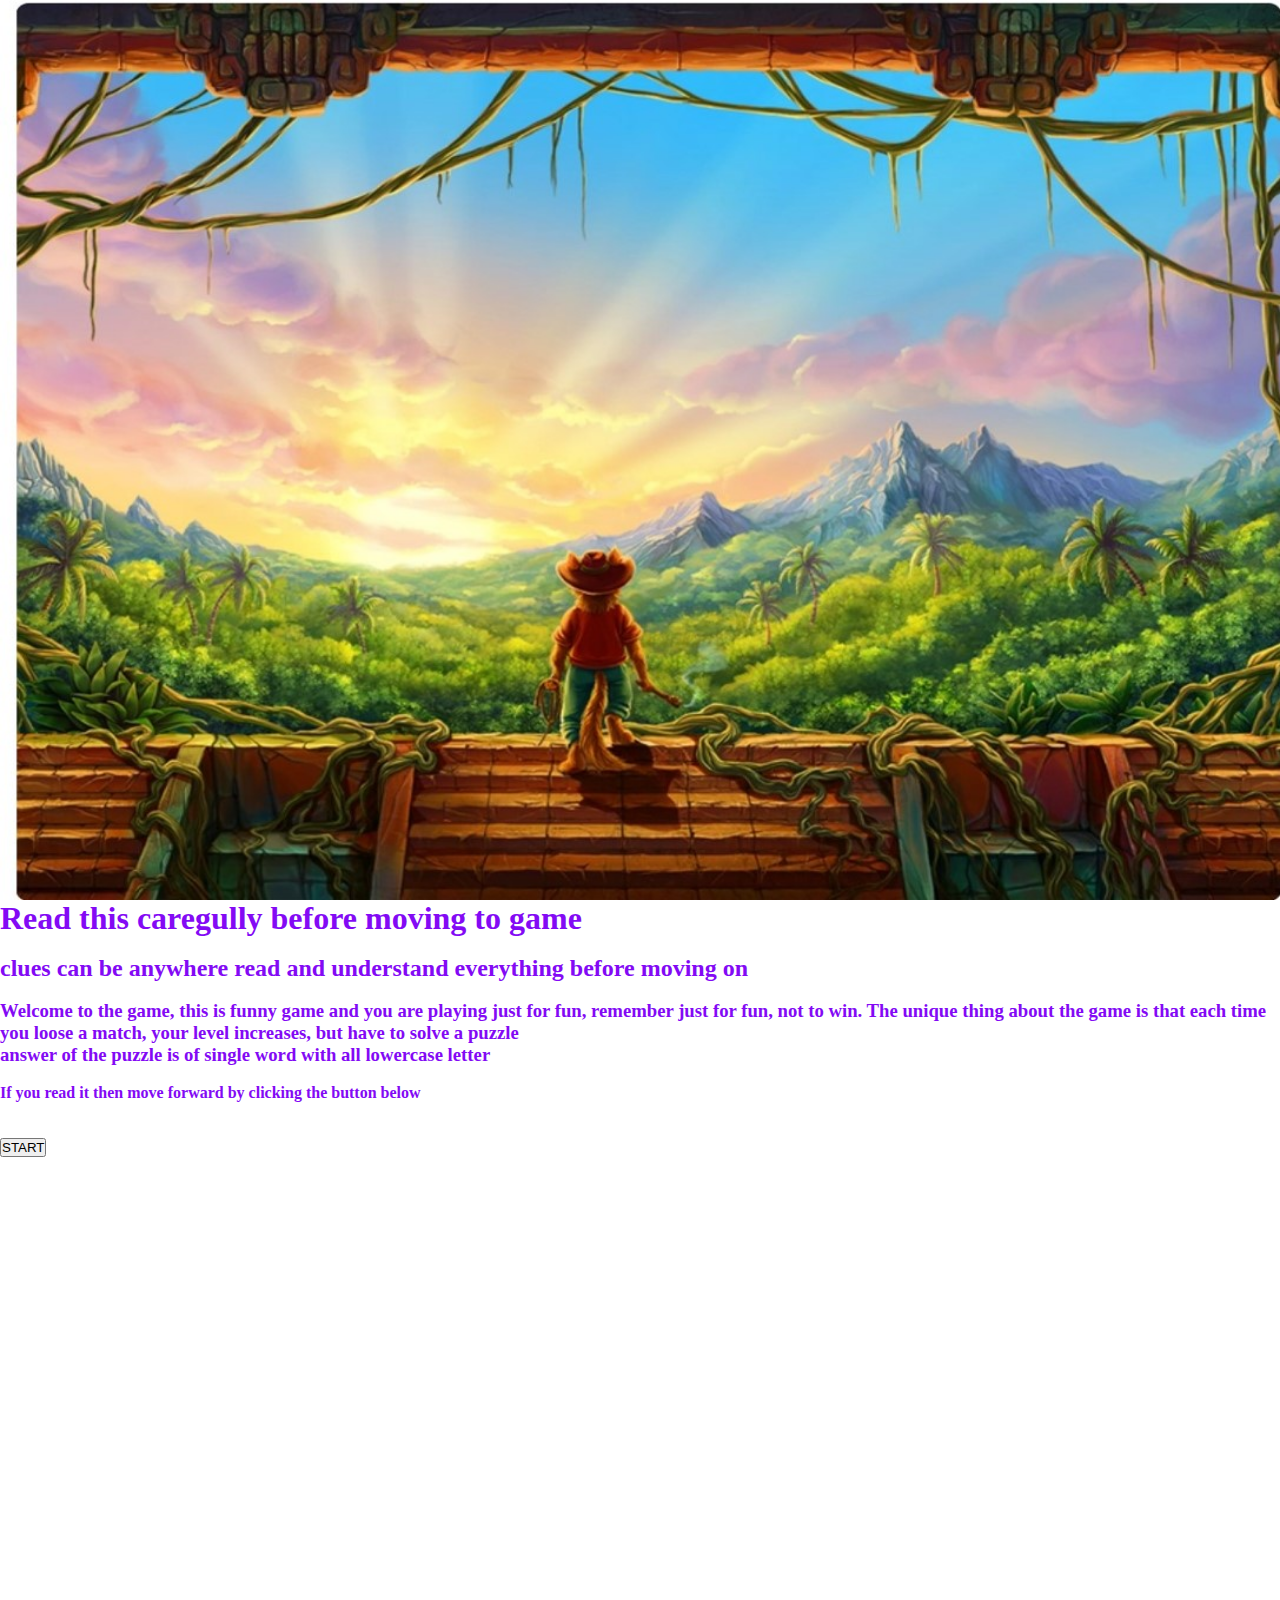
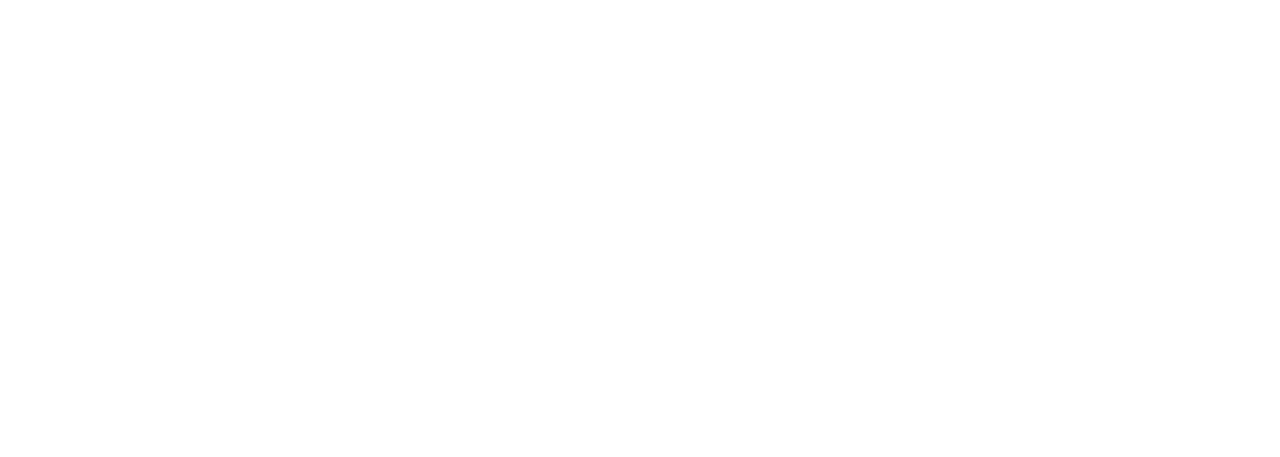
<file: index.html>
<!DOCTYPE html>
<html lang="en">
<head>
    <meta charset="UTF-8">
    <meta http-equiv="X-UA-Compatible" content="IE=edge">
    <meta name="viewport" content="width=device-width, initial-scale=1.0">
    <title>HOME PAGE</title>
    <link rel="stylesheet" href="style.css">
</head>
<body>
    <div id="backgrnd"></div>
    <div id = "text_ground">
        <p class = "uuio">
            <h1>
                Read this caregully before moving to game
            </h1>
            <br>
            <h2>
                clues can be anywhere read and understand everything before moving on
            </h2>
            <br>
            <h3>
                Welcome to the game, this is funny game and you are playing just for fun, remember just for fun, not to win. The unique thing about the game is that each time you loose a match, your level increases, but have to solve a puzzle
                <br>
                answer of the puzzle is of single word with all lowercase letter
            </h3>
            <br>
            <h4>
                If you read it then move forward by clicking the button below
                <br>
                <br>
                <br>
                <button id="bgnBtn" onclick="promptMe()">START</button>
            </h4>
        </p>
    </div>
    <script>
        function promptMe()
        {
            alert('The game is going to start')
            window.location.replace('game.html');
        }
    </script>
    <div id="back2">

    </div>
</body>
</html>
</file>
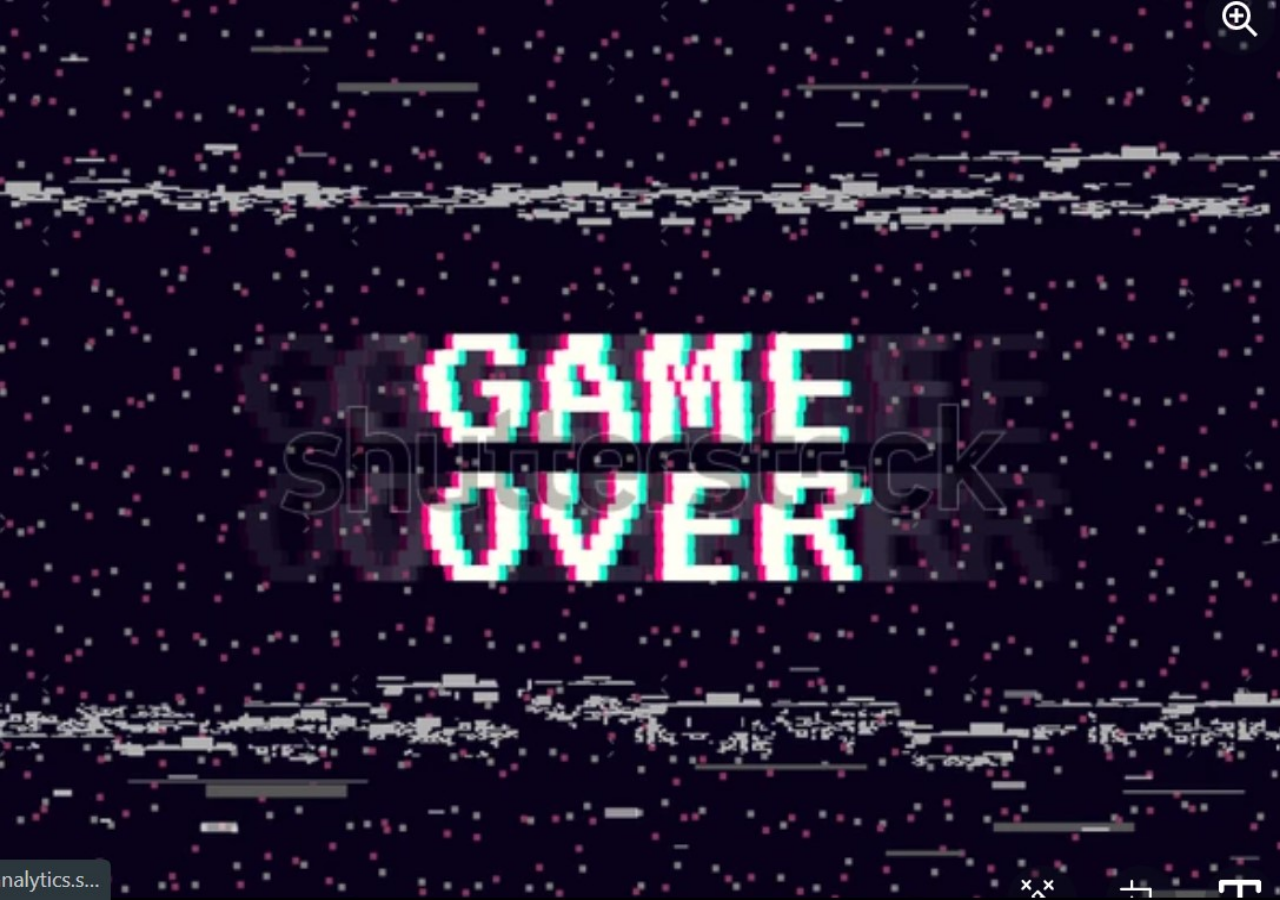
<file: gameOver.html>
<!DOCTYPE html>
<html lang="en">
<head>
    <meta charset="UTF-8">
    <meta http-equiv="X-UA-Compatible" content="IE=edge">
    <meta name="viewport" content="width=device-width, initial-scale=1.0">
    <title>Document</title>
    <link rel="stylesheet" href="gameOver.css">
</head>
<body>
    <div class="gameOver"></div>
</body>
</html>
</file>
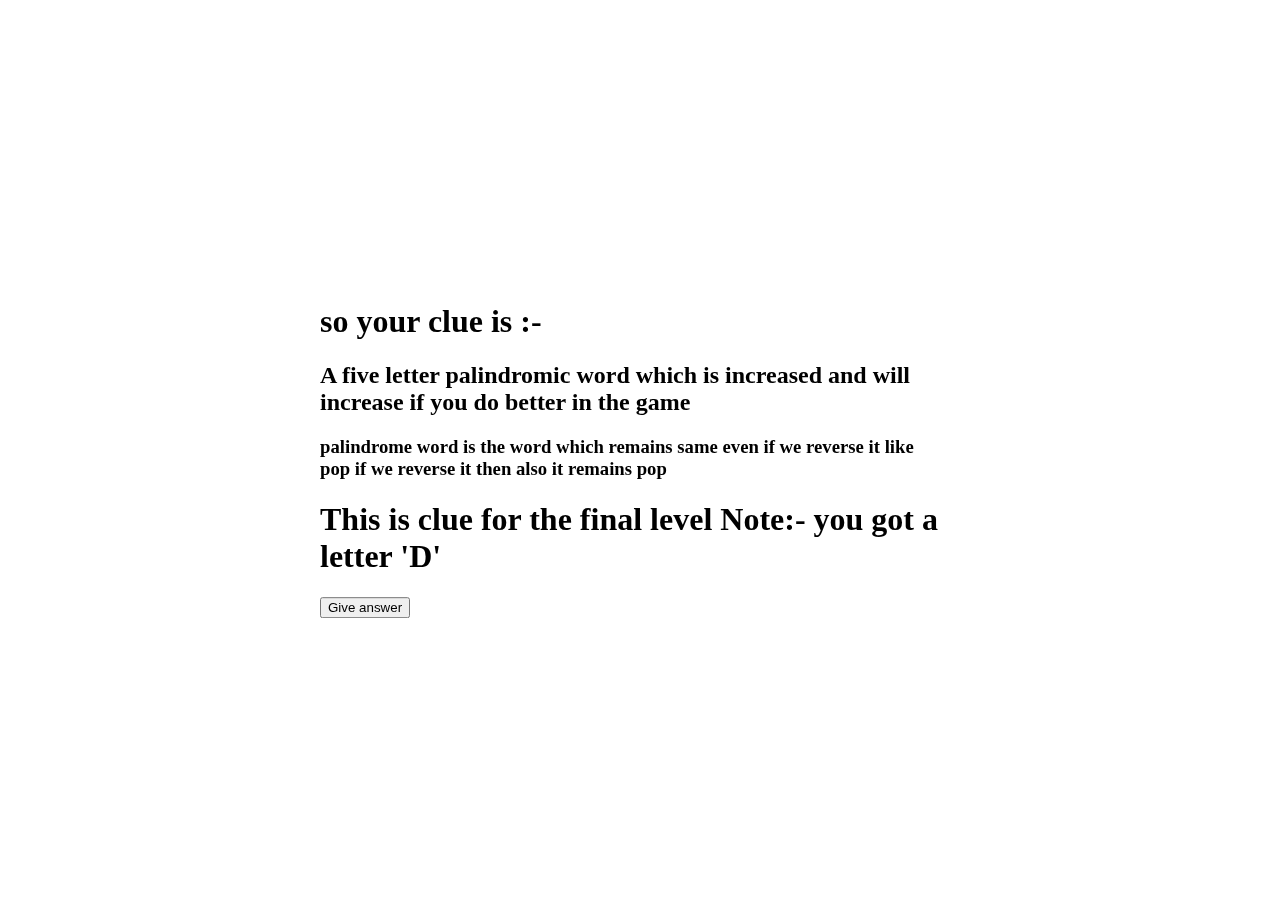
<file: puzzle.html>
<!DOCTYPE html>
<html lang="en">
<head>
    <meta charset="UTF-8">
    <meta http-equiv="X-UA-Compatible" content="IE=edge">
    <meta name="viewport" content="width=\, initial-scale=1.0">
    <title>Document</title>
    <link rel="stylesheet" href="style_puzzle.css">
    <!-- <script src="puzzle.js"></script> -->
</head>
<body>
    <div class ='clue'>
        <h1>
            so your clue is :-
        </h1>
        <h2>
            A five letter palindromic word which is increased and will increase if you do better in the game
            <br>
            <h3>
                palindrome word is the word which remains same even if we reverse it like
                <br>
                pop if we reverse it then also it remains pop
            </h3>
        </h2>
        <h1>
            This is clue for the final level
            Note:- you got a letter 'D'
        </h1>
        <button id="bgnBtn" onclick="promptMe()">Give answer</button>
    </div>
    <script>
        function promptMe()
        {
            correct_answer = 'level'
            flag = false
            for(i=0;i<5;++i){
                let answer = prompt("read the clue and give your answer","give your answer")
                if(answer == correct_answer)
                {
                    alert('You have given correct answer, click ok to move on')
                    window.location.replace("level2.html");
                    flag = true
                    break;
                }
                else
                {
                    attempts_left = 5 - i - 1;
                    alert('Read the clue properly you have only '+attempts_left+ ' attempts left')
                }
            }
            if(!flag) window.location.replace('gameOver.html');
        }
    </script>
</body>
</html>
</file>
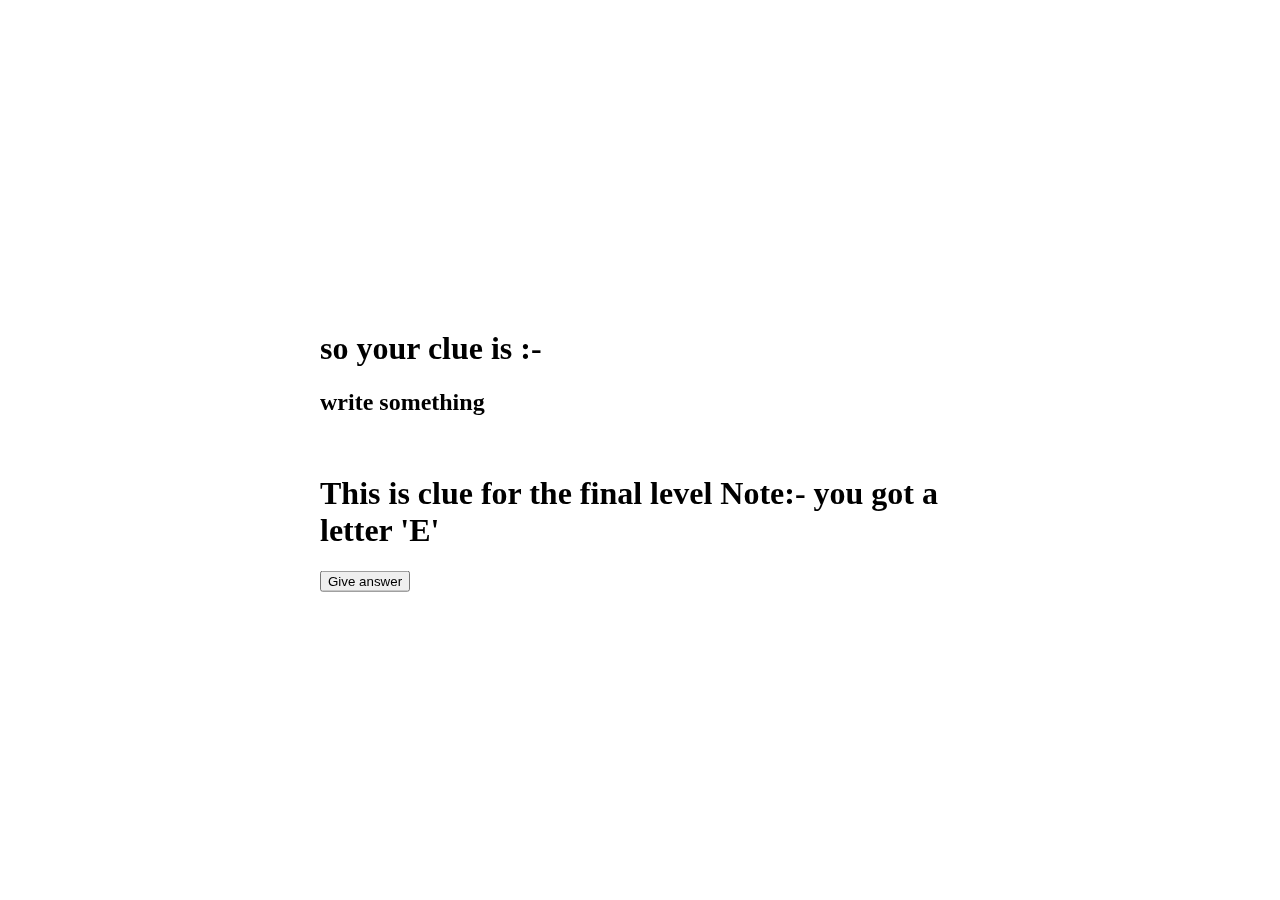
<file: puzzle2.html>
<!DOCTYPE html>
<html lang="en">
<head>
    <meta charset="UTF-8">
    <meta http-equiv="X-UA-Compatible" content="IE=edge">
    <meta name="viewport" content="width=\, initial-scale=1.0">
    <title>Puzzle2</title>
    <link rel="stylesheet" href="style_puzzle.css">
    <script src="puzzle2.js"></script>
</head>
<body>
    <div class='clue'>
        <h1>
            so your clue is :-
        </h1>
        <h2>
            write something
            <br>
        </h2>
        <br>
        <h1>
            This is clue for the final level
            Note:- you got a letter 'E'
        </h1>
        <button id="bgnBtn" onclick="promptMe()">Give answer</button>
    </div>
    <script>
        function promptMe()
        {
            correct_answer = 'something'
            flag = false
            for(i=0;i<5;++i){
                let answer = prompt("read the clue and give your answer","give your answer")
                if(answer == correct_answer)
                {
                    alert('You have given correct answer, click ok to move on')
                    window.location.replace("level3.html");
                    flag = true
                    break;
                }
                else
                {
                    attempts_left = 5 - i - 1;
                    alert('Read the clue properly you have only '+attempts_left+ ' attempts left')
                }
            }
            if(!flag) window.location.replace('gameOver.html');
        }
    </script>
</body>
</html>
</file>
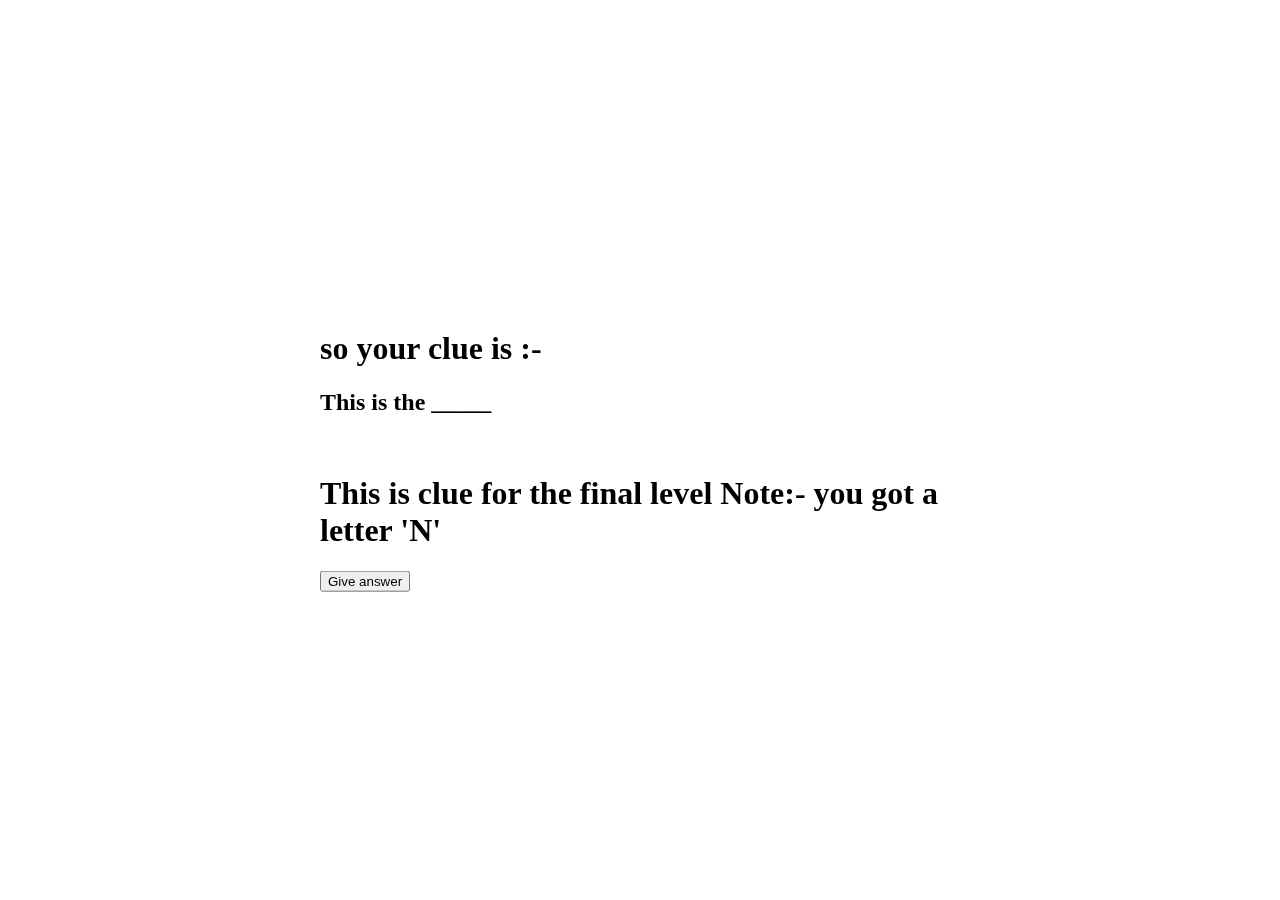
<file: puzzle4.html>
<!DOCTYPE html>
<html lang="en">
<head>
    <meta charset="UTF-8">
    <meta http-equiv="X-UA-Compatible" content="IE=edge">
    <meta name="viewport" content="width=\, initial-scale=1.0">
    <title>Puzzle2</title>
    <link rel="stylesheet" href="style_puzzle.css">
    <script src="puzzle2.js"></script>
</head>
<body>
    <div class='clue'>
        <h1>
            so your clue is :-
        </h1>
        <h2>
            This is the _____
            <br>
        </h2>
        <br>
        <h1>
            This is clue for the final level
            Note:- you got a letter 'N'
        </h1>
        <button id="bgnBtn" onclick="promptMe()">Give answer</button>
    </div>
    <script>
        function promptMe()
        {
            correct_answer = 'end'
            flag = false
            for(i=0;i<5;++i){
                let answer = prompt("read the clue and give your answer","give your answer")
                if(answer == correct_answer)
                {
                    alert('You have given correct answer, click ok to move on')
                    window.location.replace("puzzle5.html");
                    flag = true
                    break;
                }
                else
                {
                    attempts_left = 5 - i - 1;
                    alert('Read the clue properly you have only '+attempts_left+ ' attempts left')
                }
            }
            if(!flag) window.location.replace('gameOver.html');
        }
    </script>
</body>
</html>
</file>
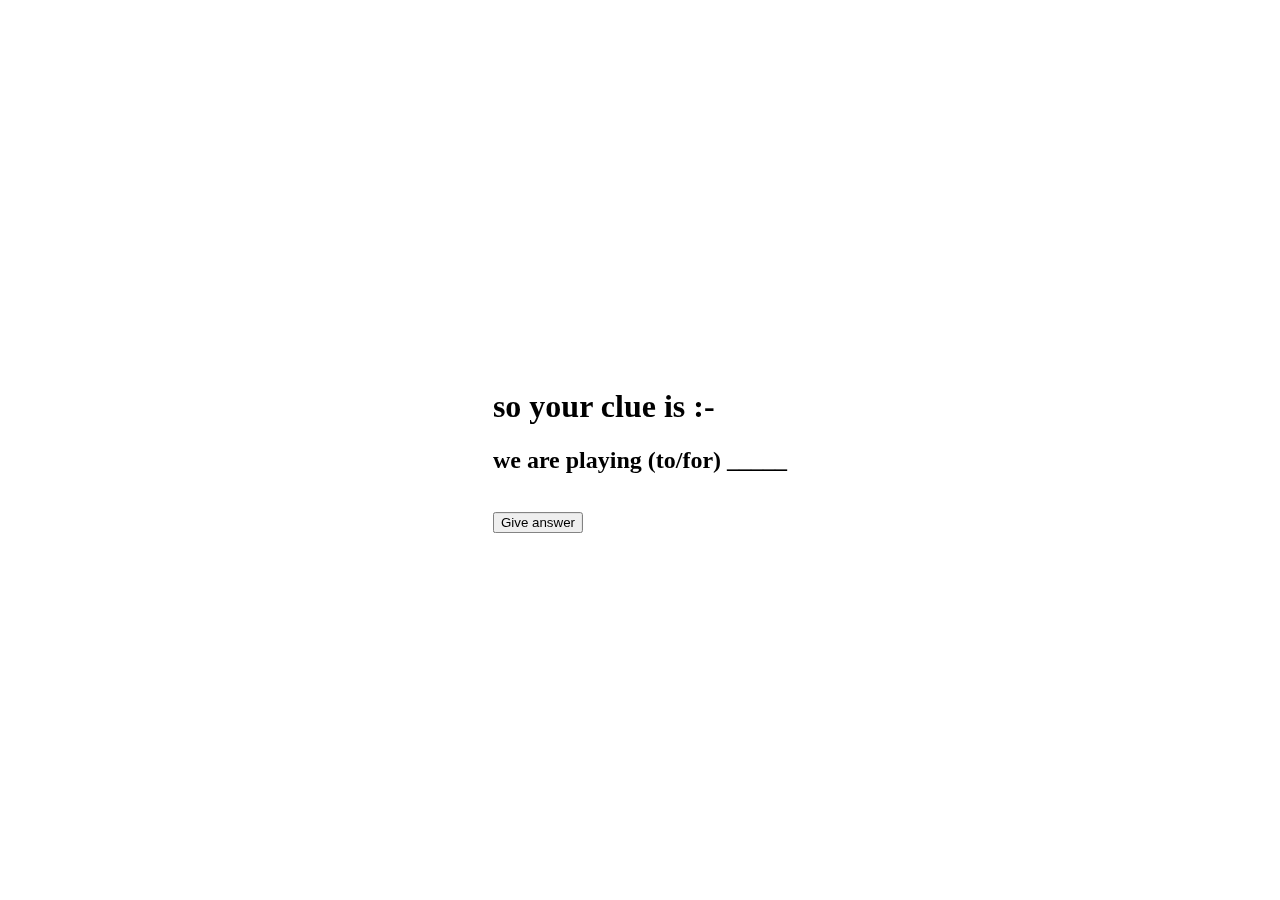
<file: puzzle5.html>
<!DOCTYPE html>
<html lang="en">
<head>
    <meta charset="UTF-8">
    <meta http-equiv="X-UA-Compatible" content="IE=edge">
    <meta name="viewport" content="width=\, initial-scale=1.0">
    <title>Puzzle2</title>
    <link rel="stylesheet" href="style_puzzle.css">
    <script src="puzzle2.js"></script>
</head>
<body>
    <div class='clue'>
        <h1>
            so your clue is :-
        </h1>
        <h2>
            we are playing (to/for) _____
            <br>
        </h2>
        <br>
        <button id="bgnBtn" onclick="promptMe()">Give answer</button>
    </div>
    <script>
        function promptMe()
        {
            correct_answer = 'fun'
            flag = false
            for(i=0;i<5;++i){
                let answer = prompt("read the clue and give your answer","give your answer")
                if(answer == correct_answer)
                {
                    alert('You have given correct answer, click ok to move on')
                    window.location.replace("win.html");
                    flag = true
                    break;
                }
                else
                {
                    attempts_left = 5 - i - 1;
                    alert('Read the clue properly you have only '+attempts_left+ ' attempts left')
                }
            }
            if(!flag) window.location.replace('gameOver.html');
        }
    </script>
</body>
</html>
</file>
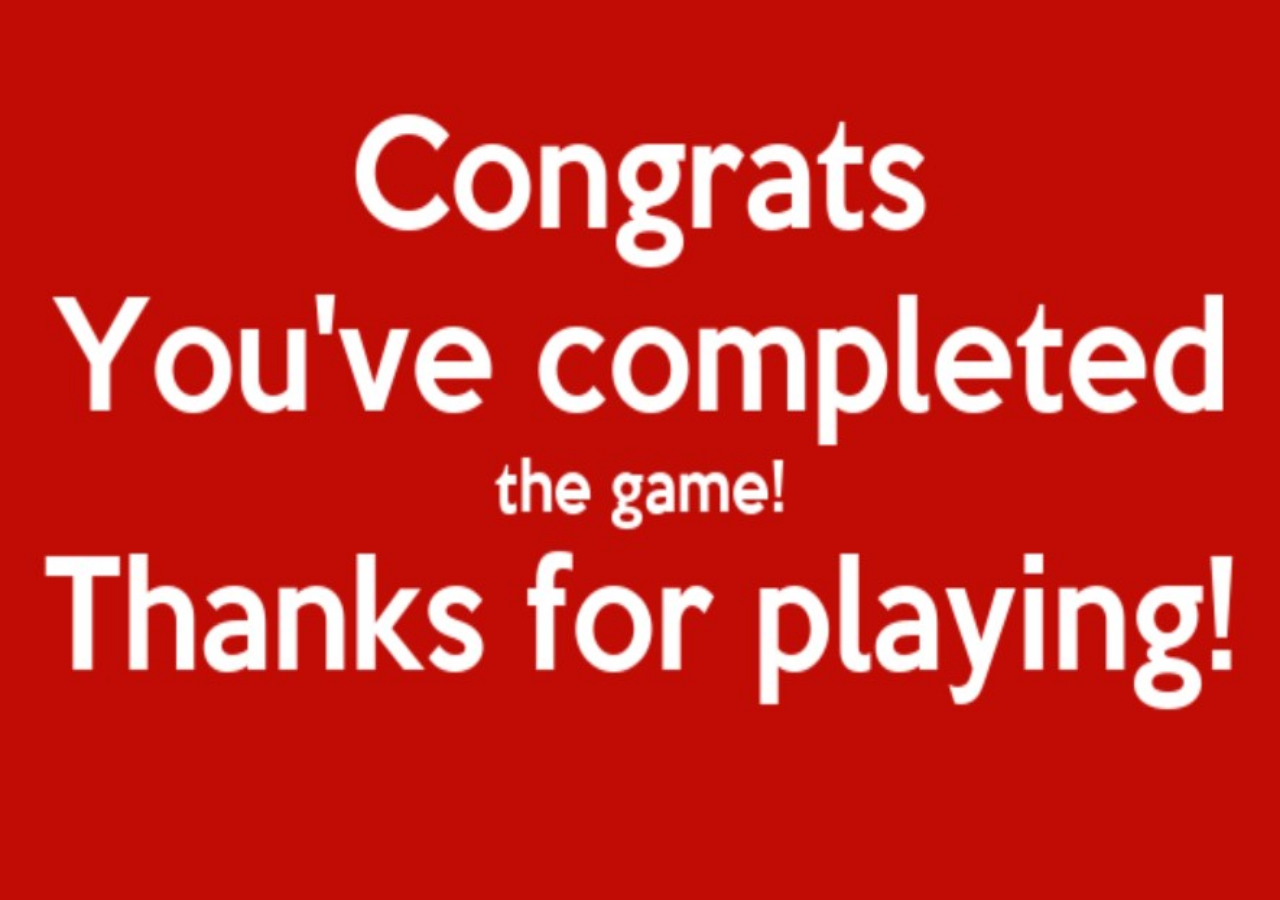
<file: win.html>
<!DOCTYPE html>
<html lang="en">
<head>
    <meta charset="UTF-8">
    <meta http-equiv="X-UA-Compatible" content="IE=edge">
    <meta name="viewport" content="width=device-width, initial-scale=1.0">
    <title>Document</title>
    <link rel="stylesheet" href="win.css">
</head>
<body>
    <div class="gameOver"></div>
</body>
</html>
</file>
<file: style.css>
*{
    margin: 0;
    padding: 0;
}

#backgrnd{
    width: 100%;
    height: 100vh;
    background-image: url('backimg1.jpg');

    background-repeat: repeat-y;
    background-size: 100% 100%;
    background-attachment: fixed; 
}
.text_ground .h4{
    text-align: center;
    background-attachment: relative;
    padding: auto;
}
.uuio{
    color: brown;
    text-align: center;
    text-decoration: wavy;
    text-size-adjust:calc();
}
#back2{
    width: 100%;
    height: 100vh;
    background-image: url('backimg2.jpg');

    background-repeat: repeat-y;
    background-size: 100% 100%;
    background-attachment: fixed;
}
#text_ground{
    color: rgb(131, 10, 244);
}
</file>
<file: gameOver.css>
*{
    margin: 0;
    padding: 0;
}
.body{
    background-color: red;
    overflow: hidden;
}
.gameOver{
    background-image: url('gameOver.jpg');
    background-repeat: no-repeat;
    background-size: 100vw 100vh;
    width: 100%;
    height: 100vh
}
</file>
<file: style_puzzle.css>
.clue{
    position: fixed;
    top: 50%;
    left: 50%;
    transform: translate(-50%, -50%);
}
</file>
<file: win.css>
*{
    margin: 0;
    padding: 0;
}
.body{
    background-color: red;
    overflow: hidden;
}
.gameOver{
    background-image: url('win.jpg');
    background-repeat: no-repeat;
    background-size: 100vw 100vh;
    width: 100%;
    height: 100vh
}
</file>
